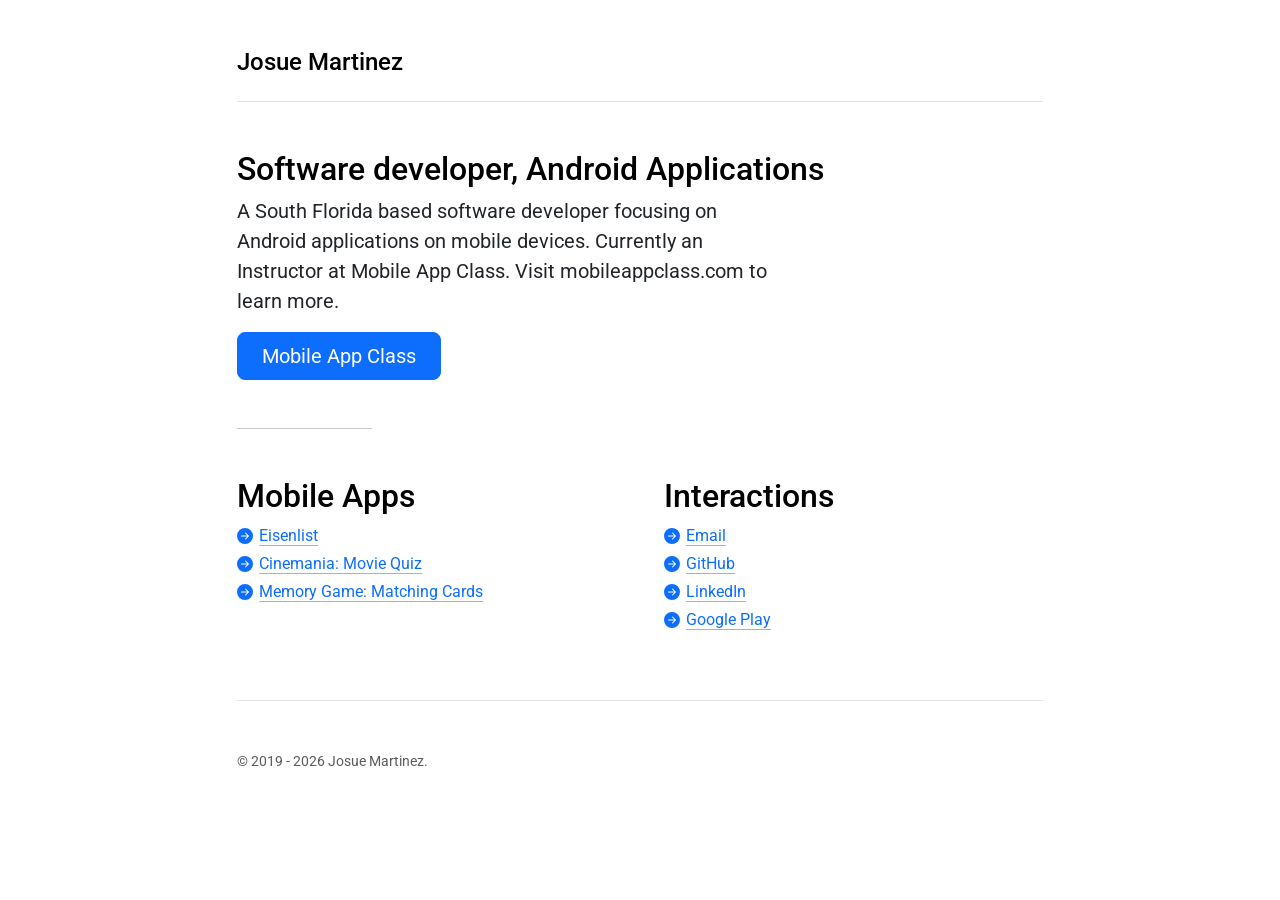
<file: index.html>
<!doctype html>
<html lang="en">
   <head>
        <meta charset="utf-8">
        <meta name="viewport" content="width=device-width, initial-scale=1">
        <title>Josue Martinez</title>
        <link href="https://cdn.jsdelivr.net/npm/bootstrap@5.3.3/dist/css/bootstrap.min.css" rel="stylesheet" integrity="sha384-QWTKZyjpPEjISv5WaRU9OFeRpok6YctnYmDr5pNlyT2bRjXh0JMhjY6hW+ALEwIH" crossorigin="anonymous">
        <link rel="preconnect" href="https://fonts.googleapis.com">
        <link rel="preconnect" href="https://fonts.gstatic.com" crossorigin>
        <link href="https://fonts.googleapis.com/css2?family=Catamaran:wght@100..900&family=Roboto:ital,wght@0,100;0,300;0,400;0,500;0,700;0,900;1,100;1,300;1,400;1,500;1,700;1,900&display=swap" rel="stylesheet">
        <style>
            body{font-family: "Roboto", Helvetica, sans-serif;}
        </style>
      
   </head>
    <body>
    
        
    <svg xmlns="http://www.w3.org/2000/svg" class="d-none">
      <symbol id="arrow-right-circle" viewBox="0 0 16 16">
        <path d="M8 0a8 8 0 1 1 0 16A8 8 0 0 1 8 0zM4.5 7.5a.5.5 0 0 0 0 1h5.793l-2.147 2.146a.5.5 0 0 0 .708.708l3-3a.5.5 0 0 0 0-.708l-3-3a.5.5 0 1 0-.708.708L10.293 7.5H4.5z"/>
      </symbol>
    </svg>
    
    <div class="col-lg-8 mx-auto p-4 py-md-5">
      <header class="d-flex align-items-center pb-3 mb-5 border-bottom">
        <span class="d-flex align-items-center text-body-emphasis text-decoration-none">
          <h1 class="fs-4">Josue Martinez</h1>
        </span>
      </header>
    
      <main>
        <h2 class="text-body-emphasis fs-2">Software developer, Android Applications</h2>
        <p class="fs-5 col-md-8">A South Florida based software developer focusing on Android applications on mobile devices. Currently an Instructor at
            Mobile App Class. Visit mobileappclass.com to learn more.</p>
    
        <div class="mb-5">
          <a href="https://www.mobileappclass.com" target="_blank" class="btn btn-primary btn-lg px-4">Mobile App Class</a>
        </div>
    
        <hr class="col-3 col-md-2 mb-5">
    
        <div class="row g-5">
          <div class="col-md-6">
            <h2 class="text-body-emphasis">Mobile Apps</h2>
            <!-- <p>Ready to go beyond the starter template? Check out these open source projects that you can quickly duplicate to a new GitHub repository.</p> -->
            <ul class="list-unstyled ps-0">
              <li>
                <a class="icon-link mb-1" href="https://play.google.com/store/apps/details?id=com.josmartinez.eisenlist" rel="noopener" target="_blank">
                  <svg class="bi" width="16" height="16"><use xlink:href="#arrow-right-circle"/></svg>
                  Eisenlist
                </a>
              </li>
              <li>
                <a class="icon-link mb-1" href="https://play.google.com/store/apps/details?id=com.josmartinez.moviequiz" rel="noopener" target="_blank">
                  <svg class="bi" width="16" height="16"><use xlink:href="#arrow-right-circle"/></svg>
                  Cinemania: Movie Quiz
                </a>
              </li>
              <li>
                <a class="icon-link mb-1" href="https://play.google.com/store/apps/details?id=com.jomartinez.memorymatchinggame" rel="noopener" target="_blank">
                  <svg class="bi" width="16" height="16"><use xlink:href="#arrow-right-circle"/></svg>
                  Memory Game: Matching Cards
                </a>
              </li>
              
            </ul>
          </div>
    
          <!-- <div class="col-md-6">
            <h2 class="text-body-emphasis">Guides</h2>
            <p>Read more detailed instructions and documentation on using or contributing to Bootstrap.</p>
            <ul class="list-unstyled ps-0">
              <li>
                <a class="icon-link mb-1" href="/docs/5.3/getting-started/introduction/">
                  <svg class="bi" width="16" height="16"><use xlink:href="#arrow-right-circle"/></svg>
                  Bootstrap quick start guide
                </a>
              </li>
              <li>
                <a class="icon-link mb-1" href="/docs/5.3/getting-started/webpack/">
                  <svg class="bi" width="16" height="16"><use xlink:href="#arrow-right-circle"/></svg>
                  Bootstrap Webpack guide
                </a>
              </li>
              <li>
                <a class="icon-link mb-1" href="/docs/5.3/getting-started/parcel/">
                  <svg class="bi" width="16" height="16"><use xlink:href="#arrow-right-circle"/></svg>
                  Bootstrap Parcel guide
                </a>
              </li>
              <li>
                <a class="icon-link mb-1" href="/docs/5.3/getting-started/vite/">
                  <svg class="bi" width="16" height="16"><use xlink:href="#arrow-right-circle"/></svg>
                  Bootstrap Vite guide
                </a>
              </li>
              <li>
                <a class="icon-link mb-1" href="/docs/5.3/getting-started/contribute/">
                  <svg class="bi" width="16" height="16"><use xlink:href="#arrow-right-circle"/></svg>
                  Contributing to Bootstrap
                </a>
              </li>
            </ul>
          </div> -->
          <div class="col-md-6">
            <h2 class="text-body-emphasis">Interactions</h2>
            <!-- <p>Read more detailed instructions and documentation on using or contributing to Bootstrap.</p> -->
            <ul class="list-unstyled ps-0">
                <li>
                    <a class="icon-link mb-1" target="_blank" href="mailto:hello@josuemartinez.com">
                      <svg class="bi" width="16" height="16"><use xlink:href="#arrow-right-circle"/></svg>
                      Email
                    </a>
                </li>
                <li>
                    <a class="icon-link mb-1" target="_blank" href="https://www.github.com/jomtz/">
                    <svg class="bi" width="16" height="16"><use xlink:href="#arrow-right-circle"/></svg>
                    GitHub
                    </a>
                </li>
                <li>
                    <a class="icon-link mb-1" target="_blank" href="https://www.linkedin.com/in/josue-martinez-4a186925b">
                    <svg class="bi" width="16" height="16"><use xlink:href="#arrow-right-circle"/></svg>
                    LinkedIn
                    </a>
                </li>
                <li>
                    <a class="icon-link mb-1" target="_blank" href="https://play.google.com/store/apps/dev?id=7918181347621109639">
                    <svg class="bi" width="16" height="16"><use xlink:href="#arrow-right-circle"/></svg>
                    Google Play
                    </a>
                </li>
              
              
            </ul>
          </div>

        </div>
      </main>
      <footer class="pt-5 my-5 text-body-secondary border-top">
        <small>&copy; 2019 - <script>document.write(new Date().getFullYear())</script> Josue Martinez.</small>
      </footer>
    </div>
        <script src="https://cdn.jsdelivr.net/npm/bootstrap@5.3.3/dist/js/bootstrap.bundle.min.js" integrity="sha384-YvpcrYf0tY3lHB60NNkmXc5s9fDVZLESaAA55NDzOxhy9GkcIdslK1eN7N6jIeHz" crossorigin="anonymous"></script>
   </body>
</html>
</file>
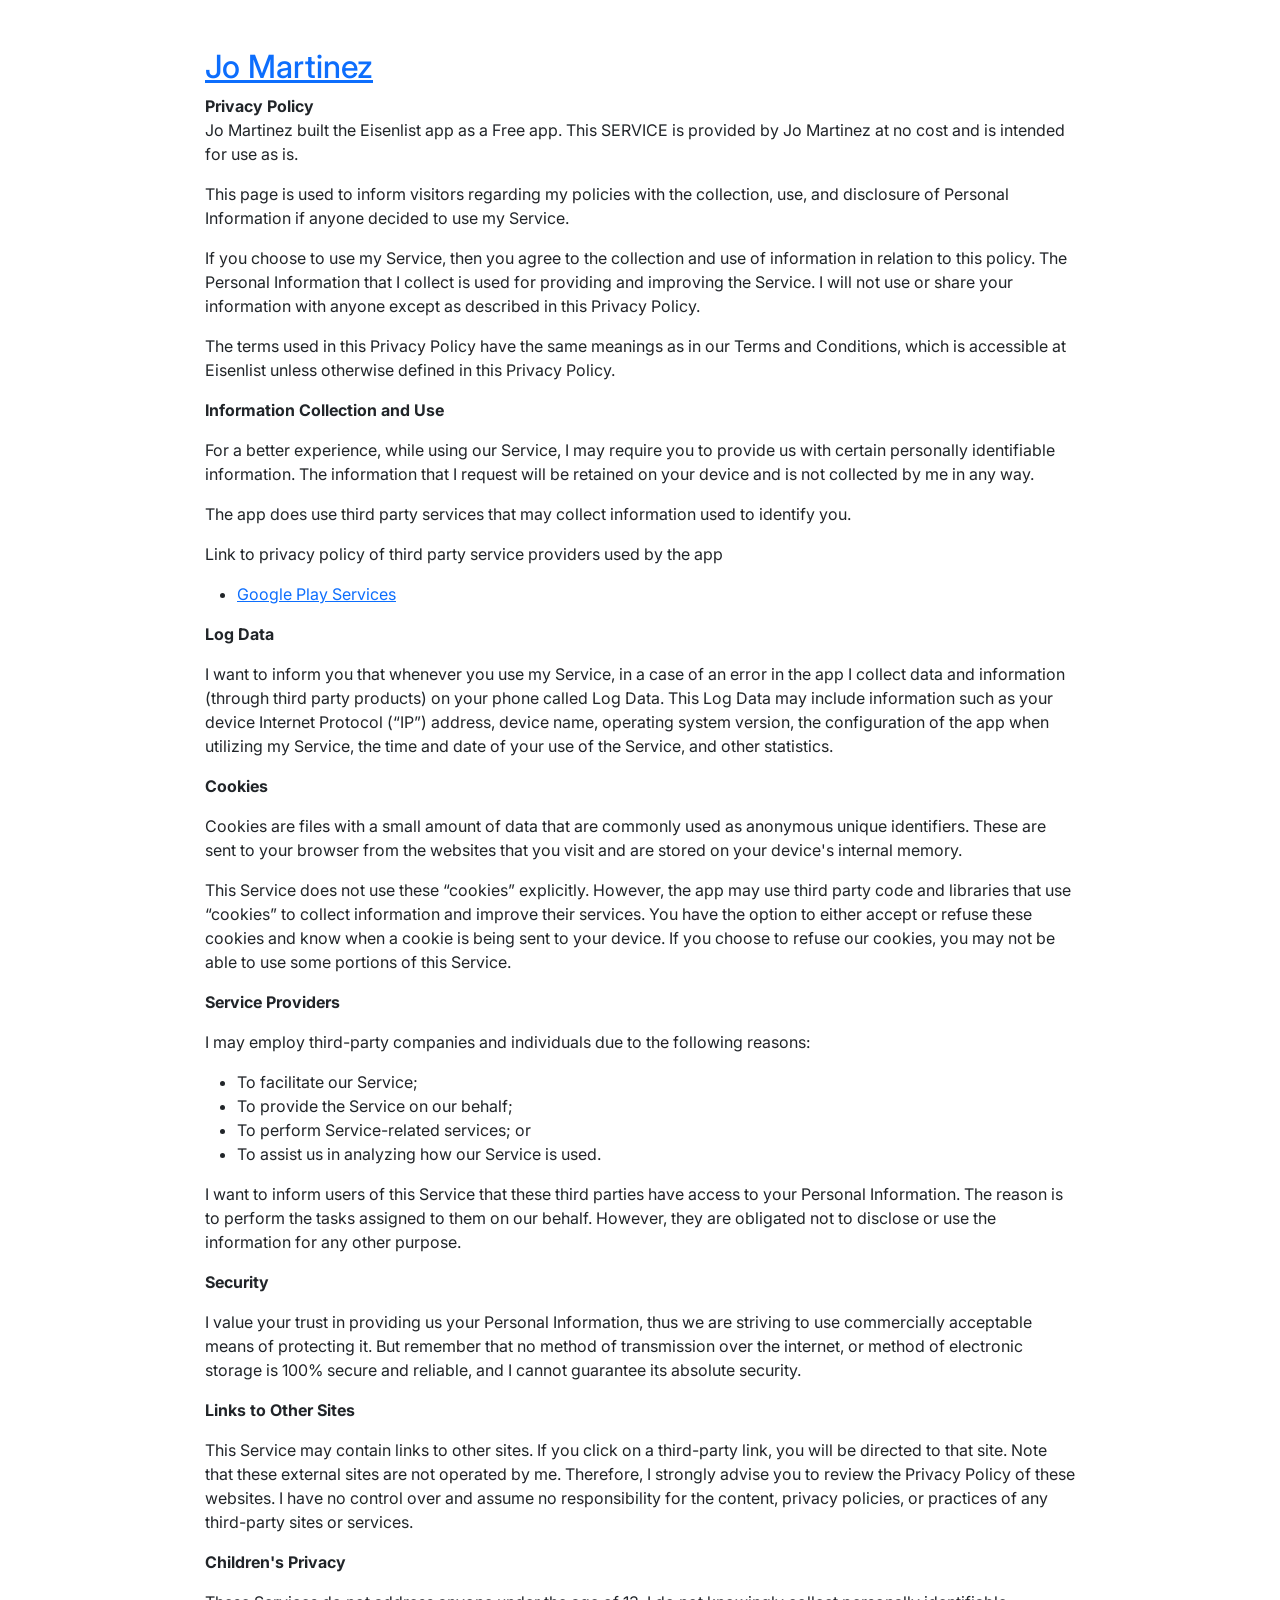
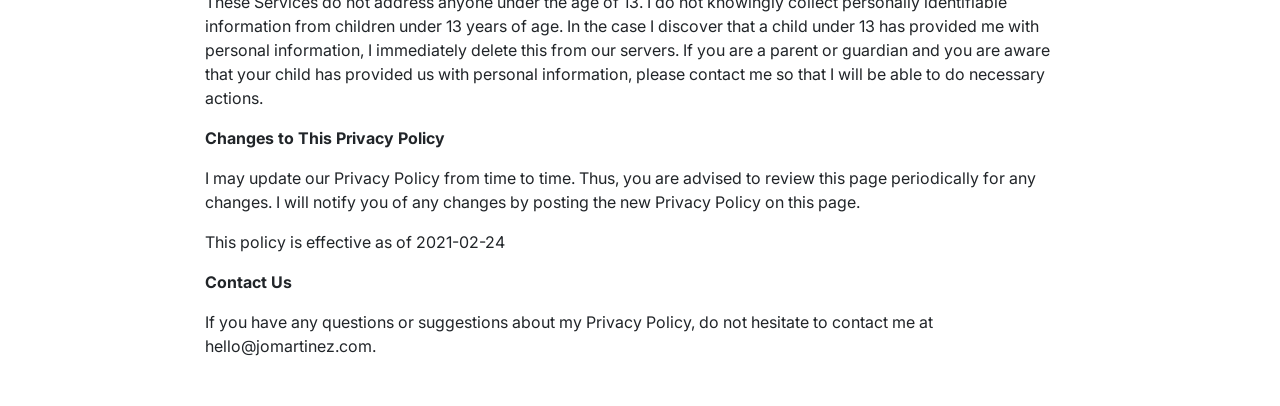
<file: eisenlist-privacy-policy.html>
<!doctype html>
<html lang="en" class="h-100">
  <head>
    <meta charset="utf-8">
    <meta name="viewport" content="width=device-width, initial-scale=1">
    <meta name="description" content="Jo Martinez, Android Developer">
    <title>Jo Martinez · Android Developer</title>
    <link href="https://cdn.jsdelivr.net/npm/bootstrap@5.1.3/dist/css/bootstrap.min.css" rel="stylesheet" crossorigin="anonymous">
    <link href="assets/css/stylesheet.css" rel="stylesheet">
  </head>

  <body class="d-flex flex-column h-100">

    <main class="flex-shrink-0">
      <div class="container my-5">
        <h2><a href="https://jomartinez.com">Jo Martinez</a></h2>
        <strong>Privacy Policy</strong>
      <p>
        Jo Martinez built the Eisenlist app as
        a Free app. This SERVICE is provided by
        Jo Martinez at no cost and is intended for use as
        is.
      </p> 
      <p>
        This page is used to inform visitors regarding my
        policies with the collection, use, and disclosure of Personal
        Information if anyone decided to use my Service.
      </p> 
      <p>
        If you choose to use my Service, then you agree to
        the collection and use of information in relation to this
        policy. The Personal Information that I collect is
        used for providing and improving the Service. I will not use or share your information with
        anyone except as described in this Privacy Policy.
      </p> 
      <p>
        The terms used in this Privacy Policy have the same meanings
        as in our Terms and Conditions, which is accessible at
        Eisenlist unless otherwise defined in this Privacy Policy.
      </p> 
      <p><strong>Information Collection and Use</strong></p> 
      <p>
        For a better experience, while using our Service, I
        may require you to provide us with certain personally
        identifiable information. The information that
        I request will be retained on your device and is not collected by me in any way.
      </p>
      
      <div>
        <p>
          The app does use third party services that may collect
          information used to identify you.
        </p> 
        <p>
          Link to privacy policy of third party service providers used
          by the app
        </p>
        <ul>
          <li>
            <a href="https://www.google.com/policies/privacy/" target="_blank" rel="noopener noreferrer">Google Play Services</a>
          </li>
        </ul>
      </div>
      
      <p><strong>Log Data</strong></p> 
      <p>
        I want to inform you that whenever you
        use my Service, in a case of an error in the app
        I collect data and information (through third party
        products) on your phone called Log Data. This Log Data may
        include information such as your device Internet Protocol
        (“IP”) address, device name, operating system version, the
        configuration of the app when utilizing my Service,
        the time and date of your use of the Service, and other
        statistics.
      </p> 
      <p><strong>Cookies</strong></p> 
      <p>
        Cookies are files with a small amount of data that are
        commonly used as anonymous unique identifiers. These are sent
        to your browser from the websites that you visit and are
        stored on your device's internal memory.
      </p> 
      <p>
        This Service does not use these “cookies” explicitly. However,
        the app may use third party code and libraries that use
        “cookies” to collect information and improve their services.
        You have the option to either accept or refuse these cookies
        and know when a cookie is being sent to your device. If you
        choose to refuse our cookies, you may not be able to use some
        portions of this Service.
      </p> 
      <p><strong>Service Providers</strong></p> 
      <p>
        I may employ third-party companies and
        individuals due to the following reasons:
      </p> 
      <ul>
        <li>To facilitate our Service;</li> 
        <li>To provide the Service on our behalf;</li> 
        <li>To perform Service-related services; or</li> 
        <li>To assist us in analyzing how our Service is used.</li>
      </ul> 
      <p>
        I want to inform users of this Service
        that these third parties have access to your Personal
        Information. The reason is to perform the tasks assigned to
        them on our behalf. However, they are obligated not to
        disclose or use the information for any other purpose.
      </p> 
      <p><strong>Security</strong></p> 
      <p>
        I value your trust in providing us your
        Personal Information, thus we are striving to use commercially
        acceptable means of protecting it. But remember that no method
        of transmission over the internet, or method of electronic
        storage is 100% secure and reliable, and I cannot
        guarantee its absolute security.
      </p> 
      <p><strong>Links to Other Sites</strong></p> 
      <p>
        This Service may contain links to other sites. If you click on
        a third-party link, you will be directed to that site. Note
        that these external sites are not operated by me.
        Therefore, I strongly advise you to review the
        Privacy Policy of these websites. I have
        no control over and assume no responsibility for the content,
        privacy policies, or practices of any third-party sites or
        services.
      </p> 
      <p><strong>Children's Privacy</strong></p> 
      <p>
        These Services do not address anyone under the age of 13.
        I do not knowingly collect personally
        identifiable information from children under 13 years of age. In the case
        I discover that a child under 13 has provided
        me with personal information, I immediately
        delete this from our servers. If you are a parent or guardian
        and you are aware that your child has provided us with
        personal information, please contact me so that
        I will be able to do necessary actions.
      </p> 
      <p><strong>Changes to This Privacy Policy</strong></p> 
      <p>
        I may update our Privacy Policy from
        time to time. Thus, you are advised to review this page
        periodically for any changes. I will
        notify you of any changes by posting the new Privacy Policy on
        this page.
      </p> 
      <p>This policy is effective as of 2021-02-24</p> 
      <p><strong>Contact Us</strong></p> 
      <p>
        If you have any questions or suggestions about my
        Privacy Policy, do not hesitate to contact me at hello@jomartinez.com.
      </p>
    </div>
  </main>
  
</body>
</html>
</file>
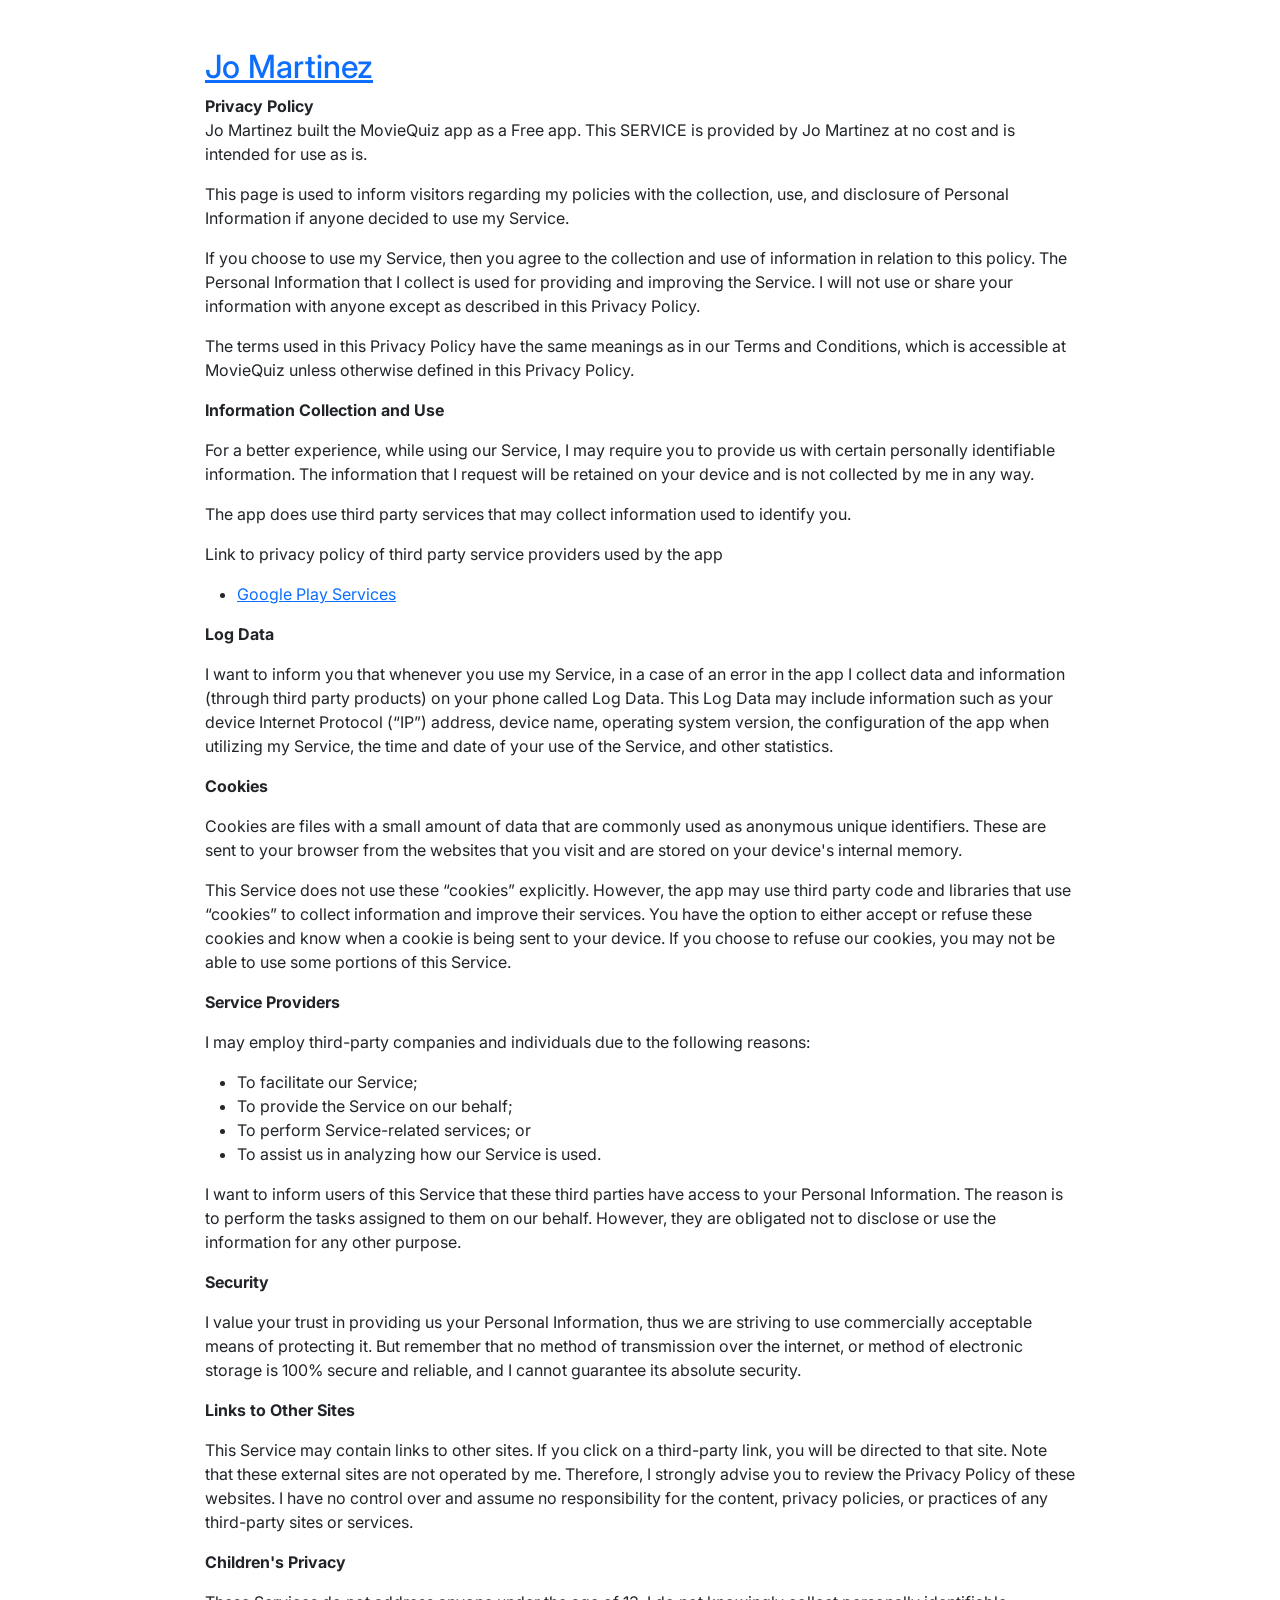
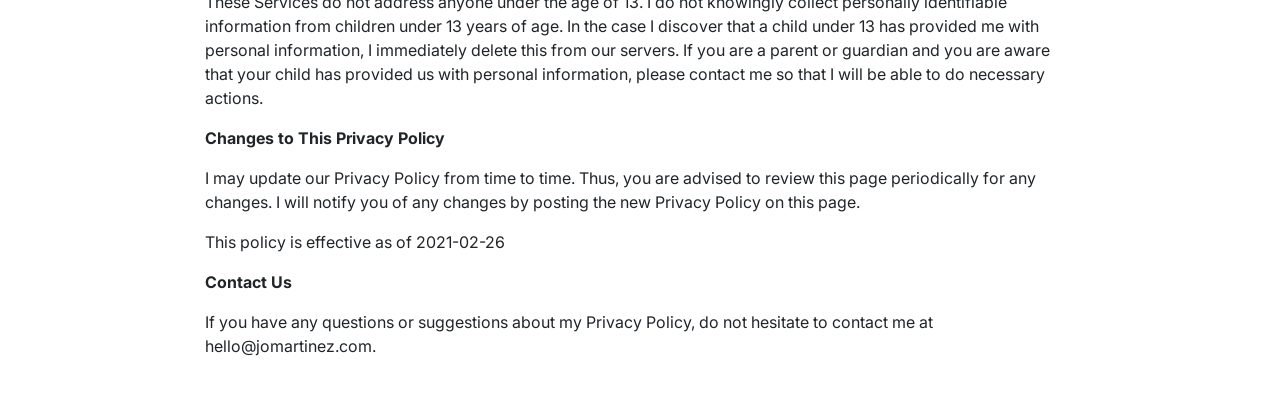
<file: moviequiz-privacy-policy.html>
<!doctype html>
<html lang="en" class="h-100">
  <head>
    <meta charset="utf-8">
    <meta name="viewport" content="width=device-width, initial-scale=1">
    <meta name="description" content="Jo Martinez, Android Developer">
    <title>Jo Martinez · Android Developer</title>
    <link href="https://cdn.jsdelivr.net/npm/bootstrap@5.1.3/dist/css/bootstrap.min.css" rel="stylesheet" crossorigin="anonymous">
    <link href="assets/css/stylesheet.css" rel="stylesheet">
  </head>

  <body class="d-flex flex-column h-100">

    <main class="flex-shrink-0">
      <div class="container my-5">
        <h2><a href="https://jomartinez.com">Jo Martinez</a></h2>
        <strong>Privacy Policy</strong> 
        <p>
          Jo Martinez built the MovieQuiz app as
          a Free app. This SERVICE is provided by
          Jo Martinez at no cost and is intended for use as
          is.
        </p> 
        <p>
          This page is used to inform visitors regarding my
          policies with the collection, use, and disclosure of Personal
          Information if anyone decided to use my Service.
        </p> 
        <p>
          If you choose to use my Service, then you agree to
          the collection and use of information in relation to this
          policy. The Personal Information that I collect is
          used for providing and improving the Service. I will not use or share your information with
          anyone except as described in this Privacy Policy.
        </p> 
        <p>
          The terms used in this Privacy Policy have the same meanings
          as in our Terms and Conditions, which is accessible at
          MovieQuiz unless otherwise defined in this Privacy Policy.
        </p> 
        <p><strong>Information Collection and Use</strong></p> 
        <p>
          For a better experience, while using our Service, I
          may require you to provide us with certain personally
          identifiable information. The information that
          I request will be retained on your device and is not collected by me in any way.
        </p> 
        
        <div>
          <p>
            The app does use third party services that may collect
            information used to identify you.
          </p> <p>
            Link to privacy policy of third party service providers used
            by the app
          </p> <ul>
            <li>
              <a href="https://www.google.com/policies/privacy/" target="_blank" rel="noopener noreferrer">Google Play Services</a>
            </li>
          </ul>
        </div>

        <p><strong>Log Data</strong></p> 
        <p>
          I want to inform you that whenever you
          use my Service, in a case of an error in the app
          I collect data and information (through third party
          products) on your phone called Log Data. This Log Data may
          include information such as your device Internet Protocol
          (“IP”) address, device name, operating system version, the
          configuration of the app when utilizing my Service,
          the time and date of your use of the Service, and other
          statistics.
        </p> 
        <p><strong>Cookies</strong></p> 
        <p>
          Cookies are files with a small amount of data that are
          commonly used as anonymous unique identifiers. These are sent
          to your browser from the websites that you visit and are
          stored on your device's internal memory.
        </p> 
        <p>
          This Service does not use these “cookies” explicitly. However,
          the app may use third party code and libraries that use
          “cookies” to collect information and improve their services.
          You have the option to either accept or refuse these cookies
          and know when a cookie is being sent to your device. If you
          choose to refuse our cookies, you may not be able to use some
          portions of this Service.
        </p> 
        <p><strong>Service Providers</strong></p> 
        <p>
          I may employ third-party companies and
          individuals due to the following reasons:
        </p> 
        
        <ul>
          <li>To facilitate our Service;</li> 
          <li>To provide the Service on our behalf;</li> 
          <li>To perform Service-related services; or</li> 
          <li>To assist us in analyzing how our Service is used.</li>
        </ul> 
        
        <p>
          I want to inform users of this Service
          that these third parties have access to your Personal
          Information. The reason is to perform the tasks assigned to
          them on our behalf. However, they are obligated not to
          disclose or use the information for any other purpose.
        </p> 
        <p><strong>Security</strong></p> 
        <p>
          I value your trust in providing us your
          Personal Information, thus we are striving to use commercially
          acceptable means of protecting it. But remember that no method
          of transmission over the internet, or method of electronic
          storage is 100% secure and reliable, and I cannot
          guarantee its absolute security.
        </p> 
        <p><strong>Links to Other Sites</strong></p> 
        <p>
          This Service may contain links to other sites. If you click on
          a third-party link, you will be directed to that site. Note
          that these external sites are not operated by me.
          Therefore, I strongly advise you to review the
          Privacy Policy of these websites. I have
          no control over and assume no responsibility for the content,
          privacy policies, or practices of any third-party sites or
          services.
        </p> 
        <p><strong>Children's Privacy</strong></p> 
        <p>
          These Services do not address anyone under the age of 13.
          I do not knowingly collect personally
          identifiable information from children under 13 years of age. In the case
          I discover that a child under 13 has provided
          me with personal information, I immediately
          delete this from our servers. If you are a parent or guardian
          and you are aware that your child has provided us with
          personal information, please contact me so that
          I will be able to do necessary actions.
        </p> 
        <p><strong>Changes to This Privacy Policy</strong></p> 
        <p>
          I may update our Privacy Policy from
          time to time. Thus, you are advised to review this page
          periodically for any changes. I will
          notify you of any changes by posting the new Privacy Policy on
          this page.
        </p> 
        <p>This policy is effective as of 2021-02-26</p> 
        
        <p><strong>Contact Us</strong></p> 
        <p>
          If you have any questions or suggestions about my
          Privacy Policy, do not hesitate to contact me at hello@jomartinez.com.
        </p>
      </div>
    </main>

  </body>
</html>
</file>
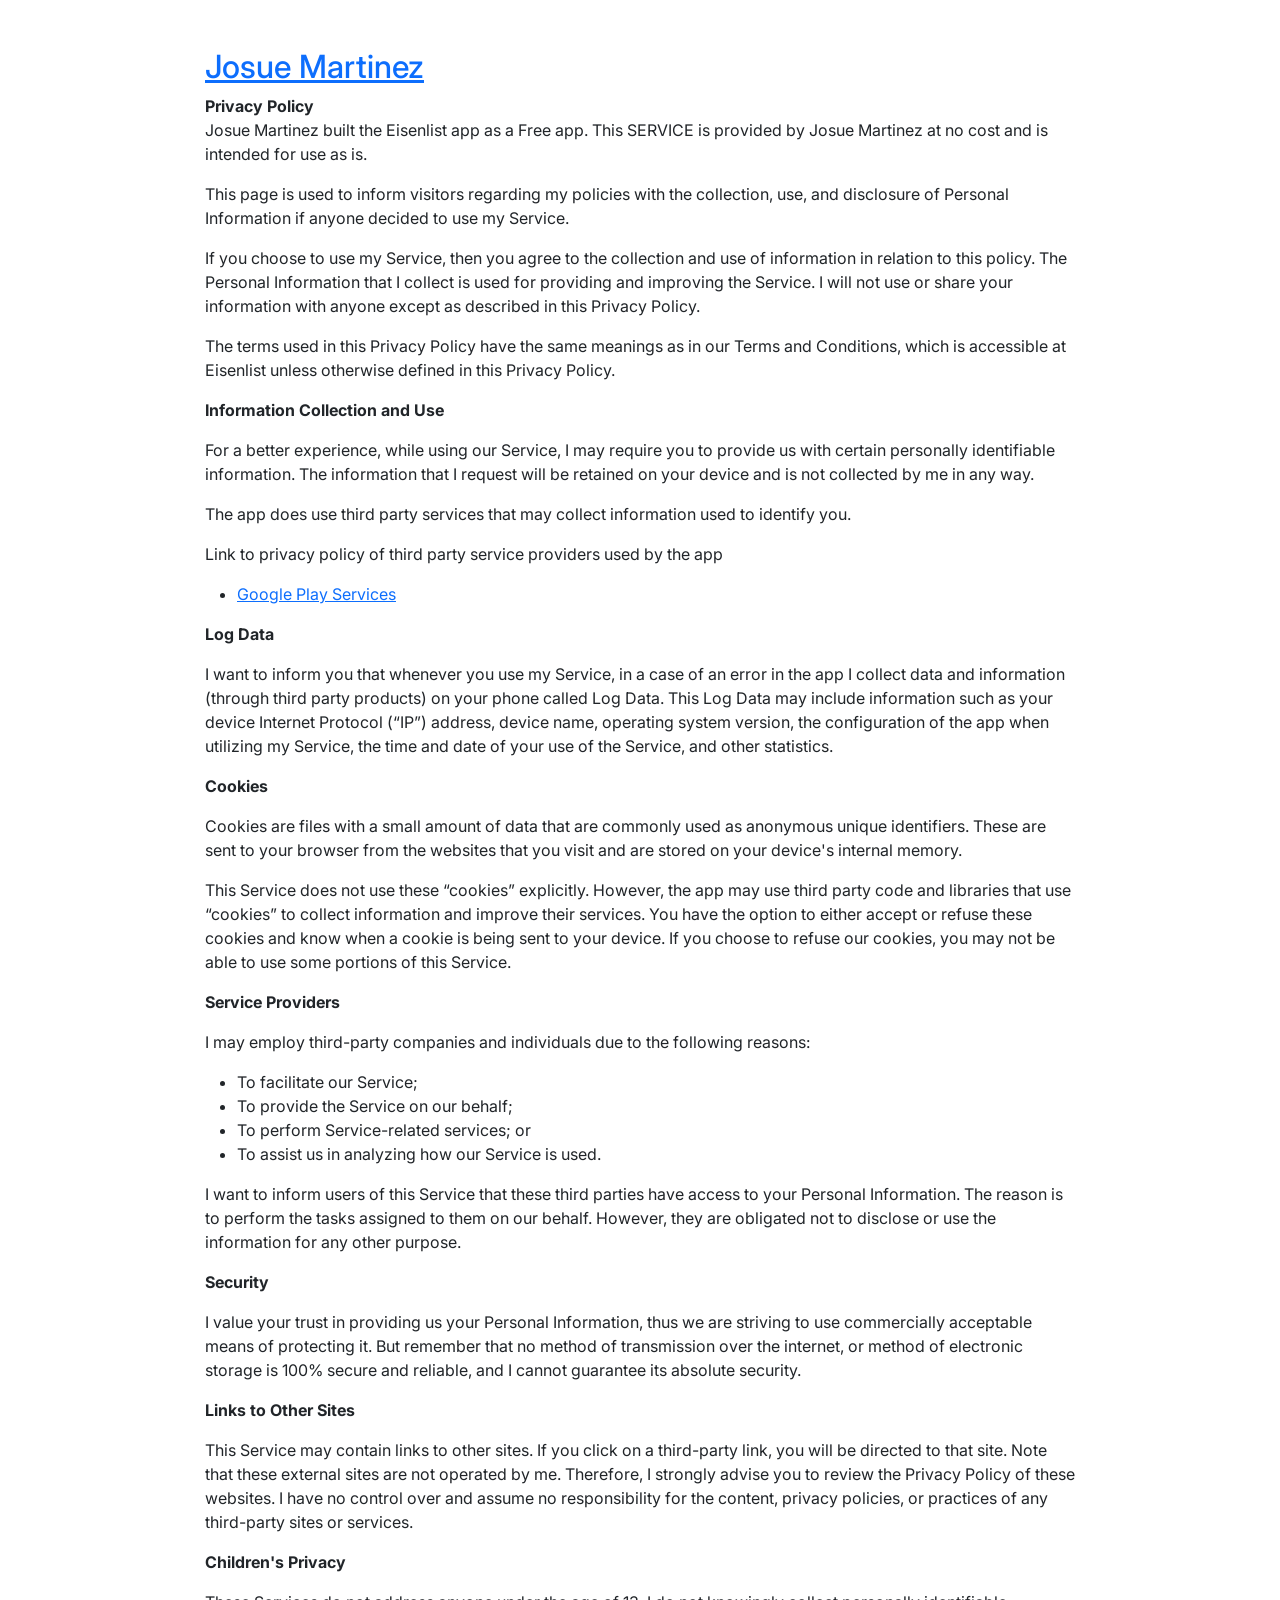
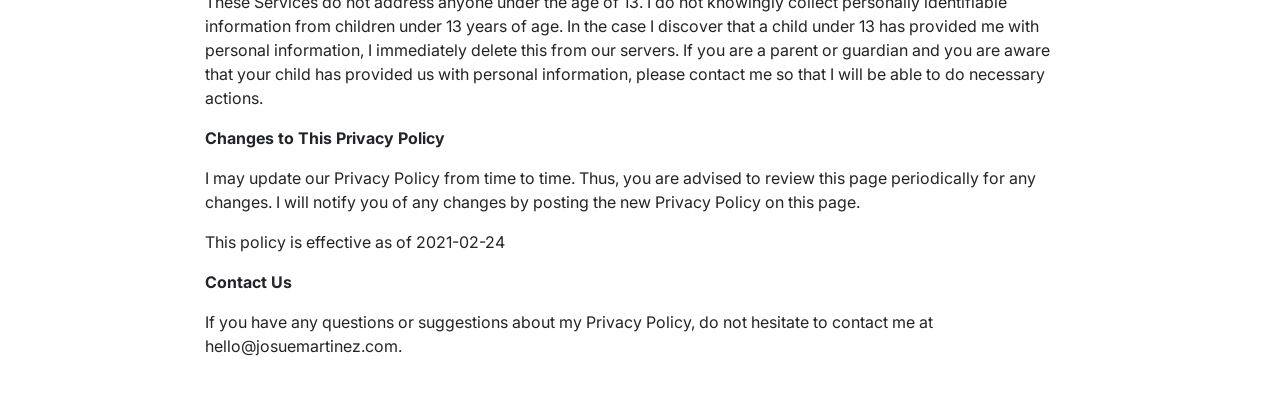
<file: privacy-policy-eisenlist.html>
<!doctype html>
<html lang="en" class="h-100">
  <head>
    <meta charset="utf-8">
    <meta name="viewport" content="width=device-width, initial-scale=1">
    <meta name="description" content="Josue Martinez, Android Developer">
    <title>Josue Martinez · Android Developer</title>
    <link href="https://cdn.jsdelivr.net/npm/bootstrap@5.1.3/dist/css/bootstrap.min.css" rel="stylesheet" crossorigin="anonymous">
    <link href="assets/css/stylesheet.css" rel="stylesheet">
  </head>

  <body class="d-flex flex-column h-100">

    <main class="flex-shrink-0">
      <div class="container my-5">
        <h2><a href="https://josuemartinez.com">Josue Martinez</a></h2>
        <strong>Privacy Policy</strong>
      <p>
        Josue Martinez built the Eisenlist app as
        a Free app. This SERVICE is provided by
        Josue Martinez at no cost and is intended for use as
        is.
      </p> 
      <p>
        This page is used to inform visitors regarding my
        policies with the collection, use, and disclosure of Personal
        Information if anyone decided to use my Service.
      </p> 
      <p>
        If you choose to use my Service, then you agree to
        the collection and use of information in relation to this
        policy. The Personal Information that I collect is
        used for providing and improving the Service. I will not use or share your information with
        anyone except as described in this Privacy Policy.
      </p> 
      <p>
        The terms used in this Privacy Policy have the same meanings
        as in our Terms and Conditions, which is accessible at
        Eisenlist unless otherwise defined in this Privacy Policy.
      </p> 
      <p><strong>Information Collection and Use</strong></p> 
      <p>
        For a better experience, while using our Service, I
        may require you to provide us with certain personally
        identifiable information. The information that
        I request will be retained on your device and is not collected by me in any way.
      </p>
      
      <div>
        <p>
          The app does use third party services that may collect
          information used to identify you.
        </p> 
        <p>
          Link to privacy policy of third party service providers used
          by the app
        </p>
        <ul>
          <li>
            <a href="https://www.google.com/policies/privacy/" target="_blank" rel="noopener noreferrer">Google Play Services</a>
          </li>
        </ul>
      </div>
      
      <p><strong>Log Data</strong></p> 
      <p>
        I want to inform you that whenever you
        use my Service, in a case of an error in the app
        I collect data and information (through third party
        products) on your phone called Log Data. This Log Data may
        include information such as your device Internet Protocol
        (“IP”) address, device name, operating system version, the
        configuration of the app when utilizing my Service,
        the time and date of your use of the Service, and other
        statistics.
      </p> 
      <p><strong>Cookies</strong></p> 
      <p>
        Cookies are files with a small amount of data that are
        commonly used as anonymous unique identifiers. These are sent
        to your browser from the websites that you visit and are
        stored on your device's internal memory.
      </p> 
      <p>
        This Service does not use these “cookies” explicitly. However,
        the app may use third party code and libraries that use
        “cookies” to collect information and improve their services.
        You have the option to either accept or refuse these cookies
        and know when a cookie is being sent to your device. If you
        choose to refuse our cookies, you may not be able to use some
        portions of this Service.
      </p> 
      <p><strong>Service Providers</strong></p> 
      <p>
        I may employ third-party companies and
        individuals due to the following reasons:
      </p> 
      <ul>
        <li>To facilitate our Service;</li> 
        <li>To provide the Service on our behalf;</li> 
        <li>To perform Service-related services; or</li> 
        <li>To assist us in analyzing how our Service is used.</li>
      </ul> 
      <p>
        I want to inform users of this Service
        that these third parties have access to your Personal
        Information. The reason is to perform the tasks assigned to
        them on our behalf. However, they are obligated not to
        disclose or use the information for any other purpose.
      </p> 
      <p><strong>Security</strong></p> 
      <p>
        I value your trust in providing us your
        Personal Information, thus we are striving to use commercially
        acceptable means of protecting it. But remember that no method
        of transmission over the internet, or method of electronic
        storage is 100% secure and reliable, and I cannot
        guarantee its absolute security.
      </p> 
      <p><strong>Links to Other Sites</strong></p> 
      <p>
        This Service may contain links to other sites. If you click on
        a third-party link, you will be directed to that site. Note
        that these external sites are not operated by me.
        Therefore, I strongly advise you to review the
        Privacy Policy of these websites. I have
        no control over and assume no responsibility for the content,
        privacy policies, or practices of any third-party sites or
        services.
      </p> 
      <p><strong>Children's Privacy</strong></p> 
      <p>
        These Services do not address anyone under the age of 13.
        I do not knowingly collect personally
        identifiable information from children under 13 years of age. In the case
        I discover that a child under 13 has provided
        me with personal information, I immediately
        delete this from our servers. If you are a parent or guardian
        and you are aware that your child has provided us with
        personal information, please contact me so that
        I will be able to do necessary actions.
      </p> 
      <p><strong>Changes to This Privacy Policy</strong></p> 
      <p>
        I may update our Privacy Policy from
        time to time. Thus, you are advised to review this page
        periodically for any changes. I will
        notify you of any changes by posting the new Privacy Policy on
        this page.
      </p> 
      <p>This policy is effective as of 2021-02-24</p> 
      <p><strong>Contact Us</strong></p> 
      <p>
        If you have any questions or suggestions about my
        Privacy Policy, do not hesitate to contact me at hello@josuemartinez.com.
      </p>
    </div>
  </main>
  
</body>
</html>
</file>
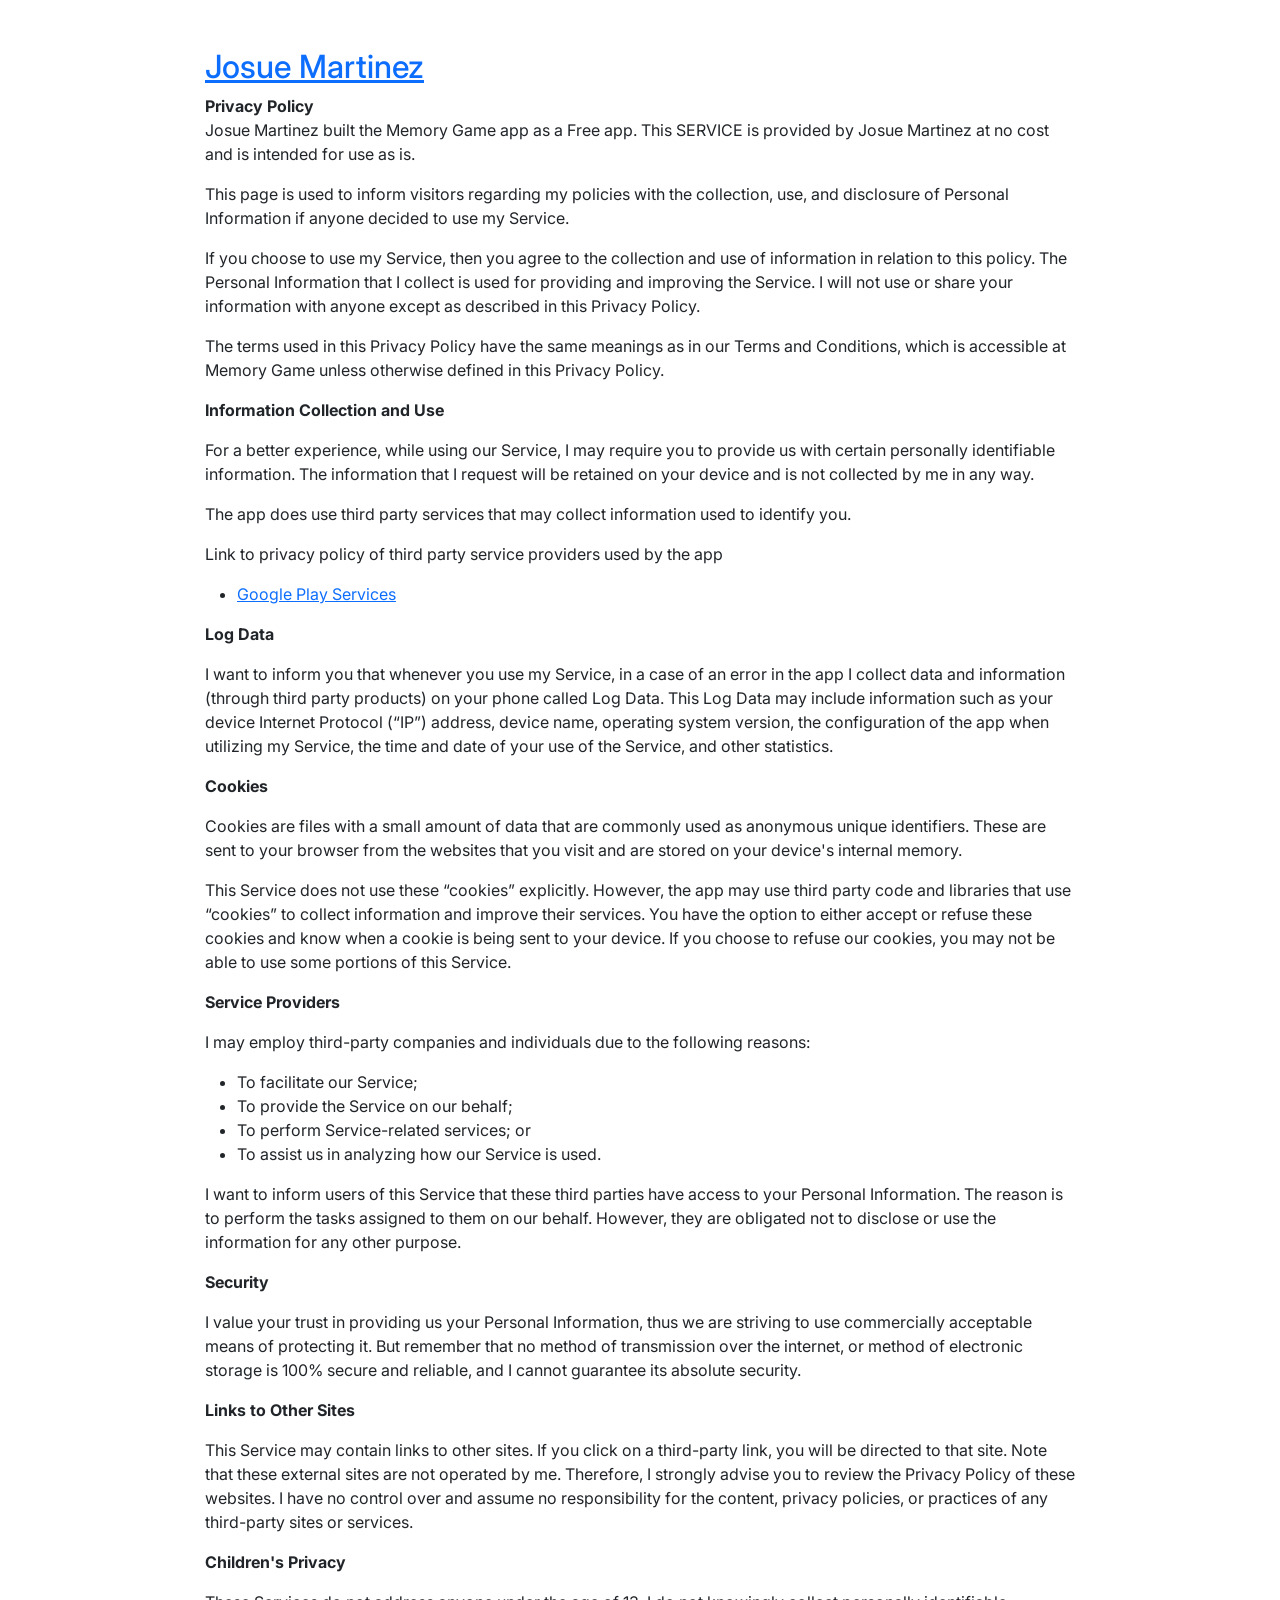
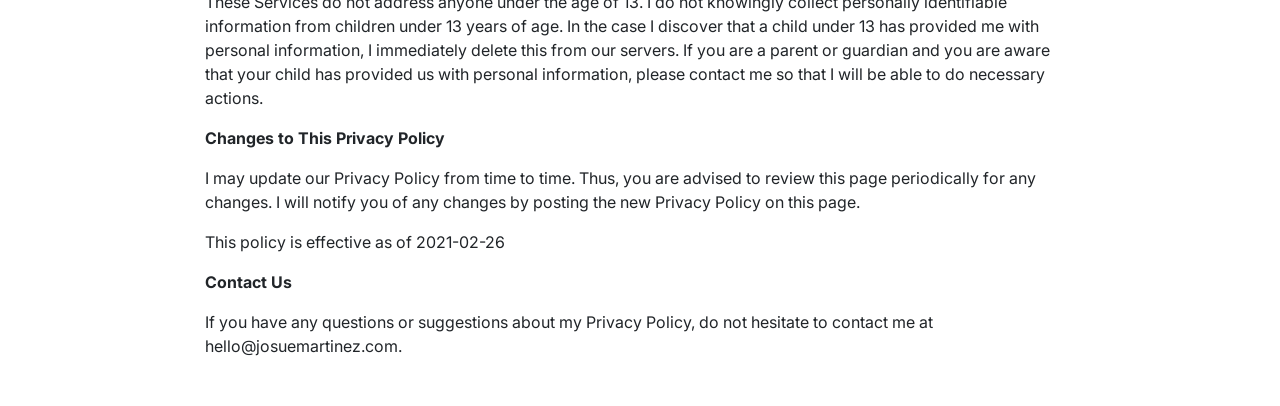
<file: privacy-policy-memory-game.html>
<!doctype html>
<html lang="en" class="h-100">
  <head>
    <meta charset="utf-8">
    <meta name="viewport" content="width=device-width, initial-scale=1">
    <meta name="description" content="Josue Martinez, Android Developer">
    <title>Josue Martinez · Android Developer</title>
    <link href="https://cdn.jsdelivr.net/npm/bootstrap@5.1.3/dist/css/bootstrap.min.css" rel="stylesheet" crossorigin="anonymous">
    <link href="assets/css/stylesheet.css" rel="stylesheet">
  </head>

  <body class="d-flex flex-column h-100">

    <main class="flex-shrink-0">
      <div class="container my-5">
        <h2><a href="https://josuemartinez.com">Josue Martinez</a></h2>
        <strong>Privacy Policy</strong> 
        <p>
          Josue Martinez built the Memory Game app as
          a Free app. This SERVICE is provided by
          Josue Martinez at no cost and is intended for use as
          is.
        </p> 
        <p>
          This page is used to inform visitors regarding my
          policies with the collection, use, and disclosure of Personal
          Information if anyone decided to use my Service.
        </p> 
        <p>
          If you choose to use my Service, then you agree to
          the collection and use of information in relation to this
          policy. The Personal Information that I collect is
          used for providing and improving the Service. I will not use or share your information with
          anyone except as described in this Privacy Policy.
        </p> 
        <p>
          The terms used in this Privacy Policy have the same meanings
          as in our Terms and Conditions, which is accessible at
          Memory Game unless otherwise defined in this Privacy Policy.
        </p> 
        <p><strong>Information Collection and Use</strong></p> 
        <p>
          For a better experience, while using our Service, I
          may require you to provide us with certain personally
          identifiable information. The information that
          I request will be retained on your device and is not collected by me in any way.
        </p> 
        
        <div>
          <p>
            The app does use third party services that may collect
            information used to identify you.
          </p> <p>
            Link to privacy policy of third party service providers used
            by the app
          </p> <ul>
            <li>
              <a href="https://www.google.com/policies/privacy/" target="_blank" rel="noopener noreferrer">Google Play Services</a>
            </li>
          </ul>
        </div>

        <p><strong>Log Data</strong></p> 
        <p>
          I want to inform you that whenever you
          use my Service, in a case of an error in the app
          I collect data and information (through third party
          products) on your phone called Log Data. This Log Data may
          include information such as your device Internet Protocol
          (“IP”) address, device name, operating system version, the
          configuration of the app when utilizing my Service,
          the time and date of your use of the Service, and other
          statistics.
        </p> 
        <p><strong>Cookies</strong></p> 
        <p>
          Cookies are files with a small amount of data that are
          commonly used as anonymous unique identifiers. These are sent
          to your browser from the websites that you visit and are
          stored on your device's internal memory.
        </p> 
        <p>
          This Service does not use these “cookies” explicitly. However,
          the app may use third party code and libraries that use
          “cookies” to collect information and improve their services.
          You have the option to either accept or refuse these cookies
          and know when a cookie is being sent to your device. If you
          choose to refuse our cookies, you may not be able to use some
          portions of this Service.
        </p> 
        <p><strong>Service Providers</strong></p> 
        <p>
          I may employ third-party companies and
          individuals due to the following reasons:
        </p> 
        
        <ul>
          <li>To facilitate our Service;</li> 
          <li>To provide the Service on our behalf;</li> 
          <li>To perform Service-related services; or</li> 
          <li>To assist us in analyzing how our Service is used.</li>
        </ul> 
        
        <p>
          I want to inform users of this Service
          that these third parties have access to your Personal
          Information. The reason is to perform the tasks assigned to
          them on our behalf. However, they are obligated not to
          disclose or use the information for any other purpose.
        </p> 
        <p><strong>Security</strong></p> 
        <p>
          I value your trust in providing us your
          Personal Information, thus we are striving to use commercially
          acceptable means of protecting it. But remember that no method
          of transmission over the internet, or method of electronic
          storage is 100% secure and reliable, and I cannot
          guarantee its absolute security.
        </p> 
        <p><strong>Links to Other Sites</strong></p> 
        <p>
          This Service may contain links to other sites. If you click on
          a third-party link, you will be directed to that site. Note
          that these external sites are not operated by me.
          Therefore, I strongly advise you to review the
          Privacy Policy of these websites. I have
          no control over and assume no responsibility for the content,
          privacy policies, or practices of any third-party sites or
          services.
        </p> 
        <p><strong>Children's Privacy</strong></p> 
        <p>
          These Services do not address anyone under the age of 13.
          I do not knowingly collect personally
          identifiable information from children under 13 years of age. In the case
          I discover that a child under 13 has provided
          me with personal information, I immediately
          delete this from our servers. If you are a parent or guardian
          and you are aware that your child has provided us with
          personal information, please contact me so that
          I will be able to do necessary actions.
        </p> 
        <p><strong>Changes to This Privacy Policy</strong></p> 
        <p>
          I may update our Privacy Policy from
          time to time. Thus, you are advised to review this page
          periodically for any changes. I will
          notify you of any changes by posting the new Privacy Policy on
          this page.
        </p> 
        <p>This policy is effective as of 2021-02-26</p> 
        
        <p><strong>Contact Us</strong></p> 
        <p>
          If you have any questions or suggestions about my
          Privacy Policy, do not hesitate to contact me at hello@josuemartinez.com.
        </p>
      </div>
    </main>

  </body>
</html>
</file>
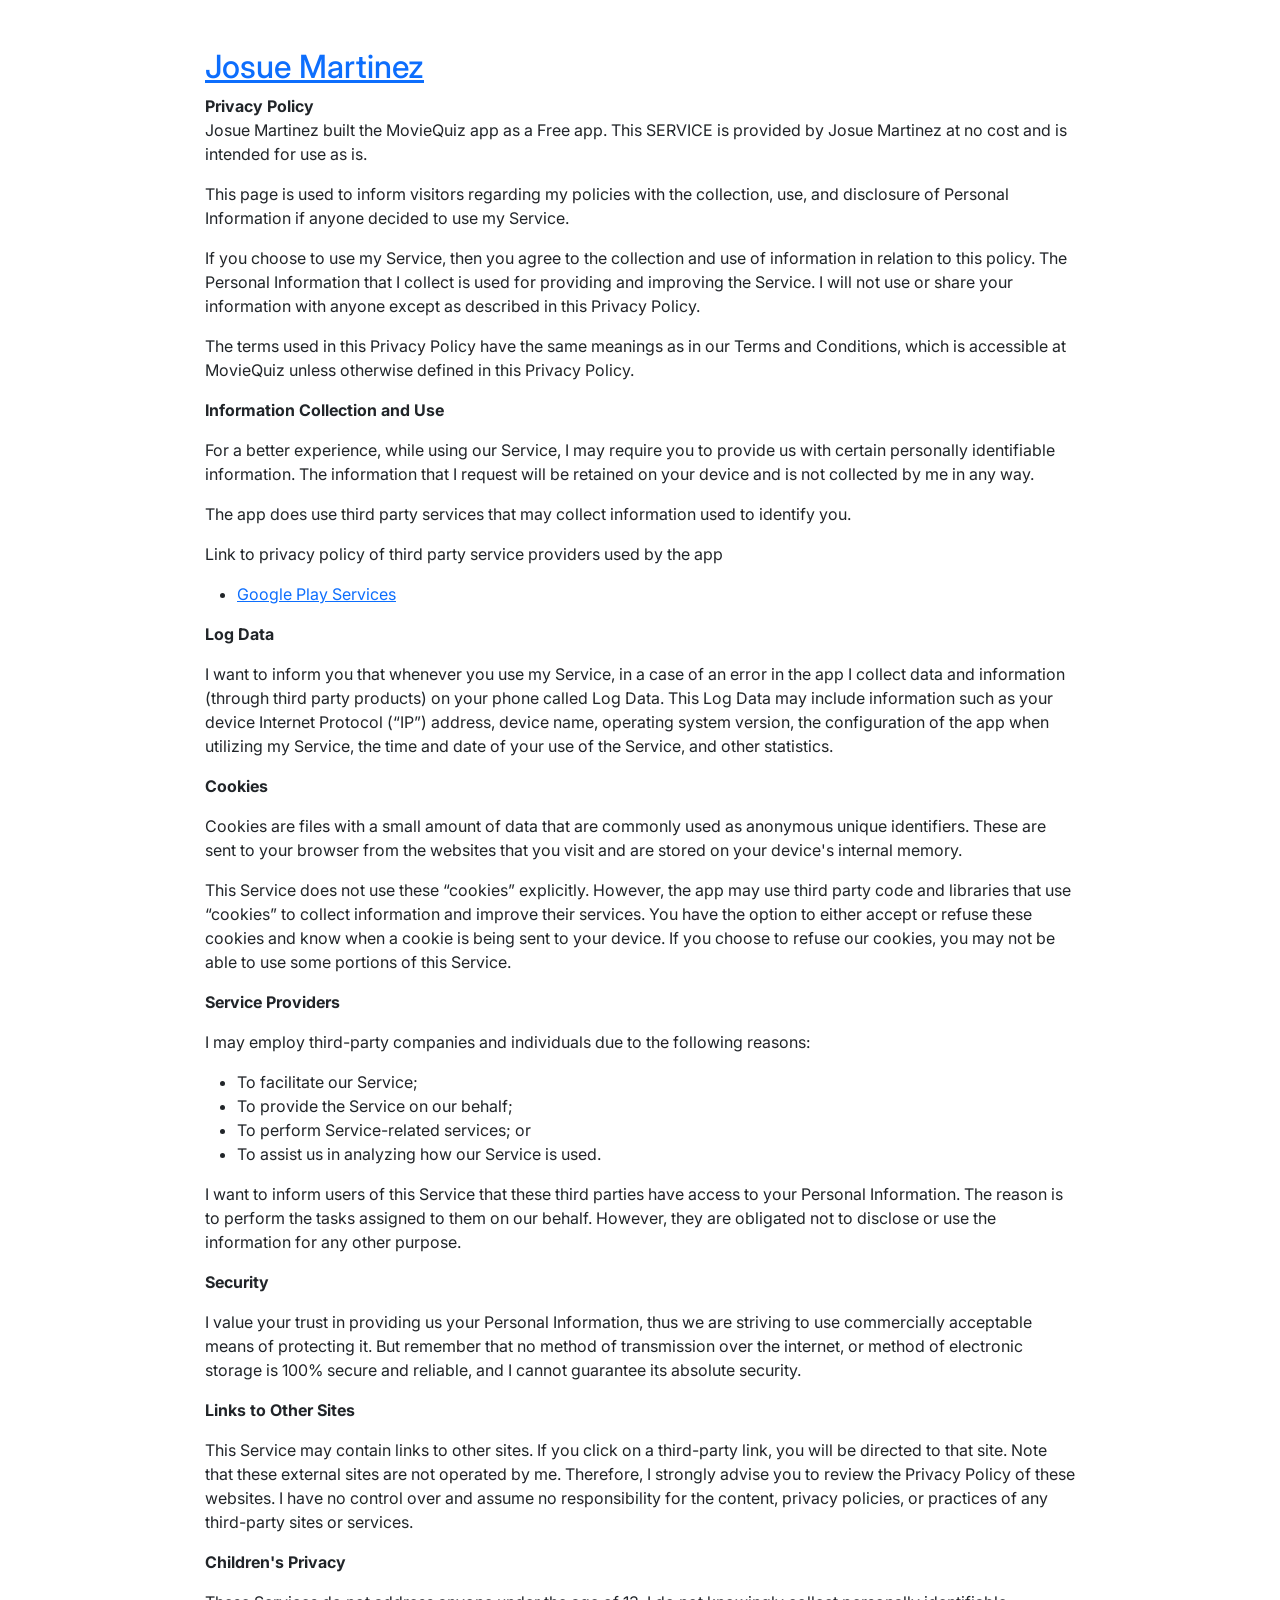
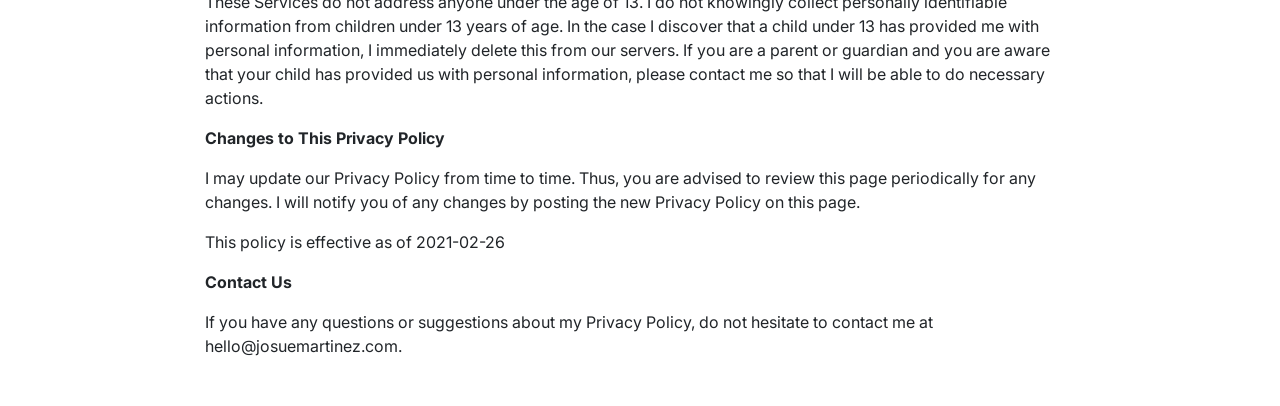
<file: privacy-policy-moviequiz.html>
<!doctype html>
<html lang="en" class="h-100">
  <head>
    <meta charset="utf-8">
    <meta name="viewport" content="width=device-width, initial-scale=1">
    <meta name="description" content="Josue Martinez, Android Developer">
    <title>Josue Martinez · Android Developer</title>
    <link href="https://cdn.jsdelivr.net/npm/bootstrap@5.1.3/dist/css/bootstrap.min.css" rel="stylesheet" crossorigin="anonymous">
    <link href="assets/css/stylesheet.css" rel="stylesheet">
  </head>

  <body class="d-flex flex-column h-100">

    <main class="flex-shrink-0">
      <div class="container my-5">
        <h2><a href="https://josuemartinez.com">Josue Martinez</a></h2>
        <strong>Privacy Policy</strong> 
        <p>
          Josue Martinez built the MovieQuiz app as
          a Free app. This SERVICE is provided by
          Josue Martinez at no cost and is intended for use as
          is.
        </p> 
        <p>
          This page is used to inform visitors regarding my
          policies with the collection, use, and disclosure of Personal
          Information if anyone decided to use my Service.
        </p> 
        <p>
          If you choose to use my Service, then you agree to
          the collection and use of information in relation to this
          policy. The Personal Information that I collect is
          used for providing and improving the Service. I will not use or share your information with
          anyone except as described in this Privacy Policy.
        </p> 
        <p>
          The terms used in this Privacy Policy have the same meanings
          as in our Terms and Conditions, which is accessible at
          MovieQuiz unless otherwise defined in this Privacy Policy.
        </p> 
        <p><strong>Information Collection and Use</strong></p> 
        <p>
          For a better experience, while using our Service, I
          may require you to provide us with certain personally
          identifiable information. The information that
          I request will be retained on your device and is not collected by me in any way.
        </p> 
        
        <div>
          <p>
            The app does use third party services that may collect
            information used to identify you.
          </p> <p>
            Link to privacy policy of third party service providers used
            by the app
          </p> <ul>
            <li>
              <a href="https://www.google.com/policies/privacy/" target="_blank" rel="noopener noreferrer">Google Play Services</a>
            </li>
          </ul>
        </div>

        <p><strong>Log Data</strong></p> 
        <p>
          I want to inform you that whenever you
          use my Service, in a case of an error in the app
          I collect data and information (through third party
          products) on your phone called Log Data. This Log Data may
          include information such as your device Internet Protocol
          (“IP”) address, device name, operating system version, the
          configuration of the app when utilizing my Service,
          the time and date of your use of the Service, and other
          statistics.
        </p> 
        <p><strong>Cookies</strong></p> 
        <p>
          Cookies are files with a small amount of data that are
          commonly used as anonymous unique identifiers. These are sent
          to your browser from the websites that you visit and are
          stored on your device's internal memory.
        </p> 
        <p>
          This Service does not use these “cookies” explicitly. However,
          the app may use third party code and libraries that use
          “cookies” to collect information and improve their services.
          You have the option to either accept or refuse these cookies
          and know when a cookie is being sent to your device. If you
          choose to refuse our cookies, you may not be able to use some
          portions of this Service.
        </p> 
        <p><strong>Service Providers</strong></p> 
        <p>
          I may employ third-party companies and
          individuals due to the following reasons:
        </p> 
        
        <ul>
          <li>To facilitate our Service;</li> 
          <li>To provide the Service on our behalf;</li> 
          <li>To perform Service-related services; or</li> 
          <li>To assist us in analyzing how our Service is used.</li>
        </ul> 
        
        <p>
          I want to inform users of this Service
          that these third parties have access to your Personal
          Information. The reason is to perform the tasks assigned to
          them on our behalf. However, they are obligated not to
          disclose or use the information for any other purpose.
        </p> 
        <p><strong>Security</strong></p> 
        <p>
          I value your trust in providing us your
          Personal Information, thus we are striving to use commercially
          acceptable means of protecting it. But remember that no method
          of transmission over the internet, or method of electronic
          storage is 100% secure and reliable, and I cannot
          guarantee its absolute security.
        </p> 
        <p><strong>Links to Other Sites</strong></p> 
        <p>
          This Service may contain links to other sites. If you click on
          a third-party link, you will be directed to that site. Note
          that these external sites are not operated by me.
          Therefore, I strongly advise you to review the
          Privacy Policy of these websites. I have
          no control over and assume no responsibility for the content,
          privacy policies, or practices of any third-party sites or
          services.
        </p> 
        <p><strong>Children's Privacy</strong></p> 
        <p>
          These Services do not address anyone under the age of 13.
          I do not knowingly collect personally
          identifiable information from children under 13 years of age. In the case
          I discover that a child under 13 has provided
          me with personal information, I immediately
          delete this from our servers. If you are a parent or guardian
          and you are aware that your child has provided us with
          personal information, please contact me so that
          I will be able to do necessary actions.
        </p> 
        <p><strong>Changes to This Privacy Policy</strong></p> 
        <p>
          I may update our Privacy Policy from
          time to time. Thus, you are advised to review this page
          periodically for any changes. I will
          notify you of any changes by posting the new Privacy Policy on
          this page.
        </p> 
        <p>This policy is effective as of 2021-02-26</p> 
        
        <p><strong>Contact Us</strong></p> 
        <p>
          If you have any questions or suggestions about my
          Privacy Policy, do not hesitate to contact me at hello@josuemartinez.com.
        </p>
      </div>
    </main>

  </body>
</html>
</file>
<file: assets/css/stylesheet.css>
@import url('https://fonts.googleapis.com/css2?family=Inter:wght@100;200;300;400;500;600;700;800;900&display=swap');

body {
  background: #FFFFFF;
  font-family: 'Inter', sans-serif;
}

.container {
  width: auto;
  max-width: 900px;
  padding: 0 15px;
}

.border-radius{
  border-radius: 26%;
}
</file>
